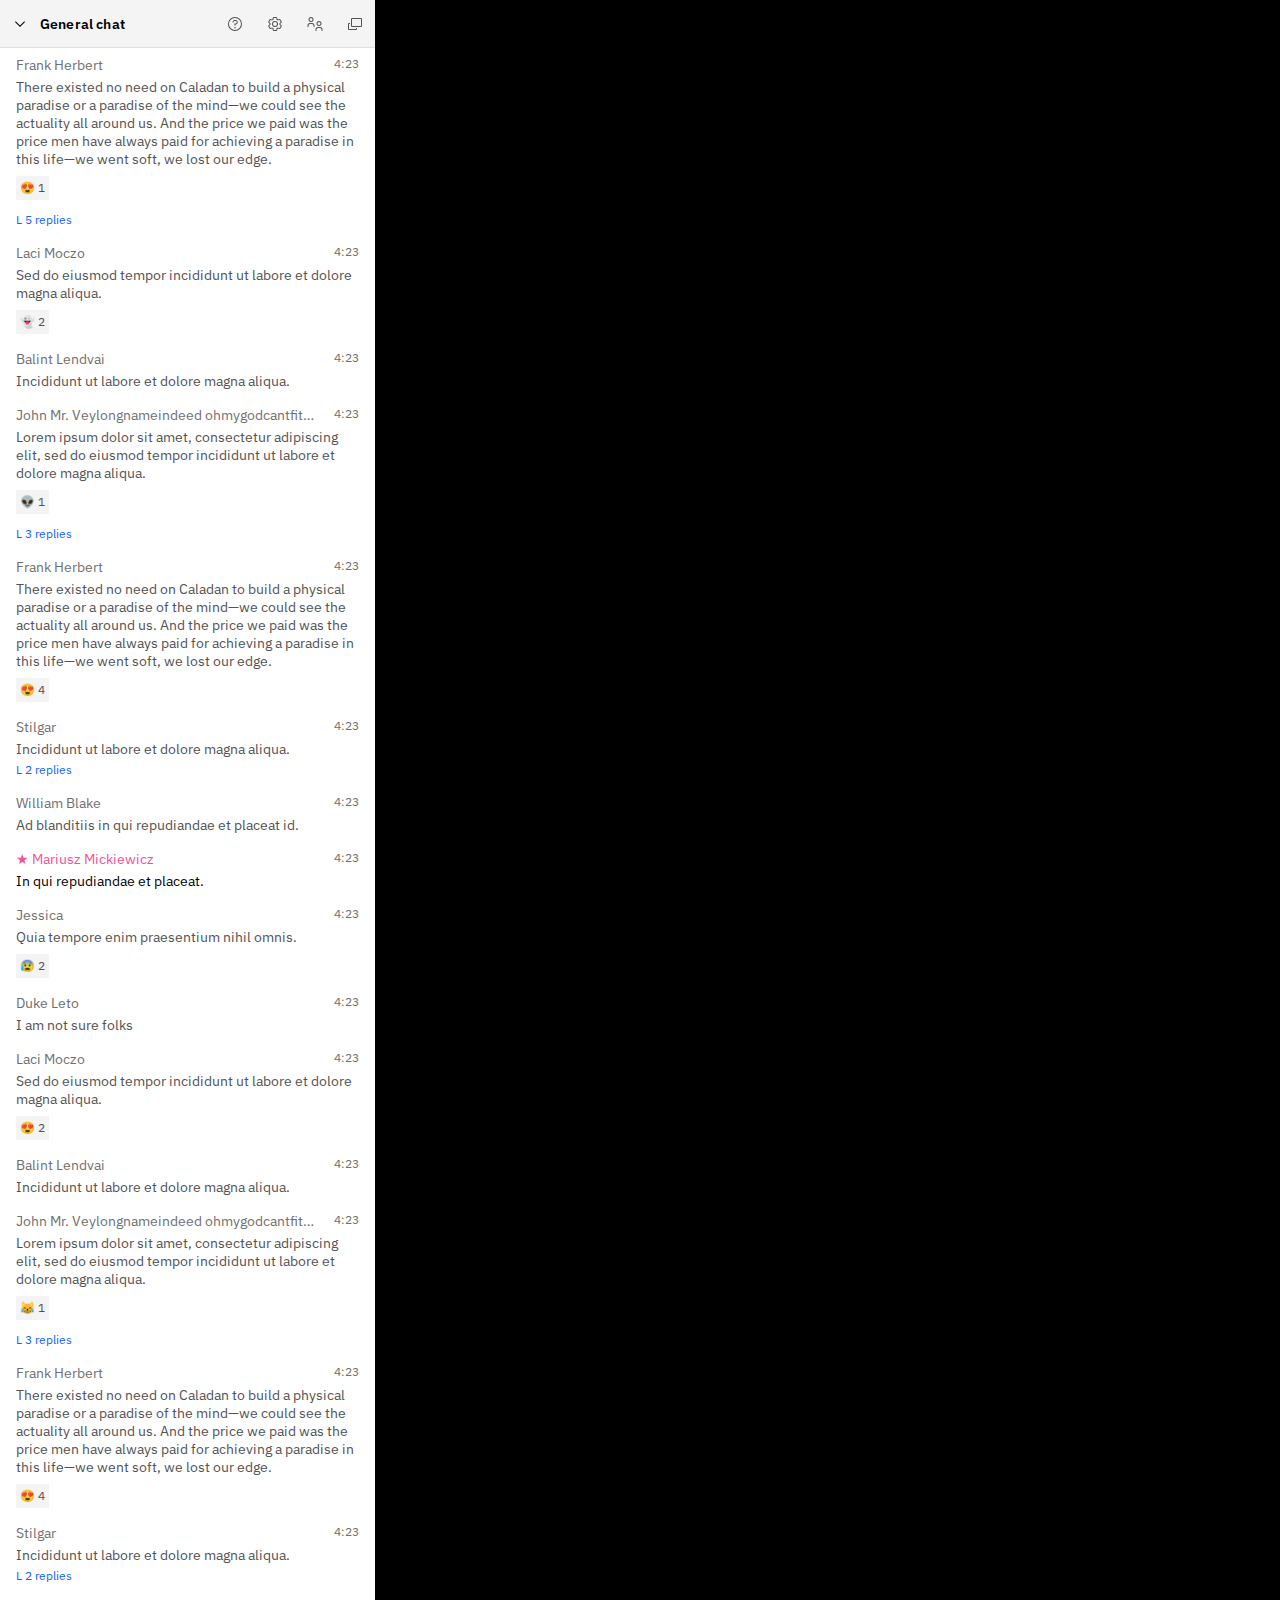
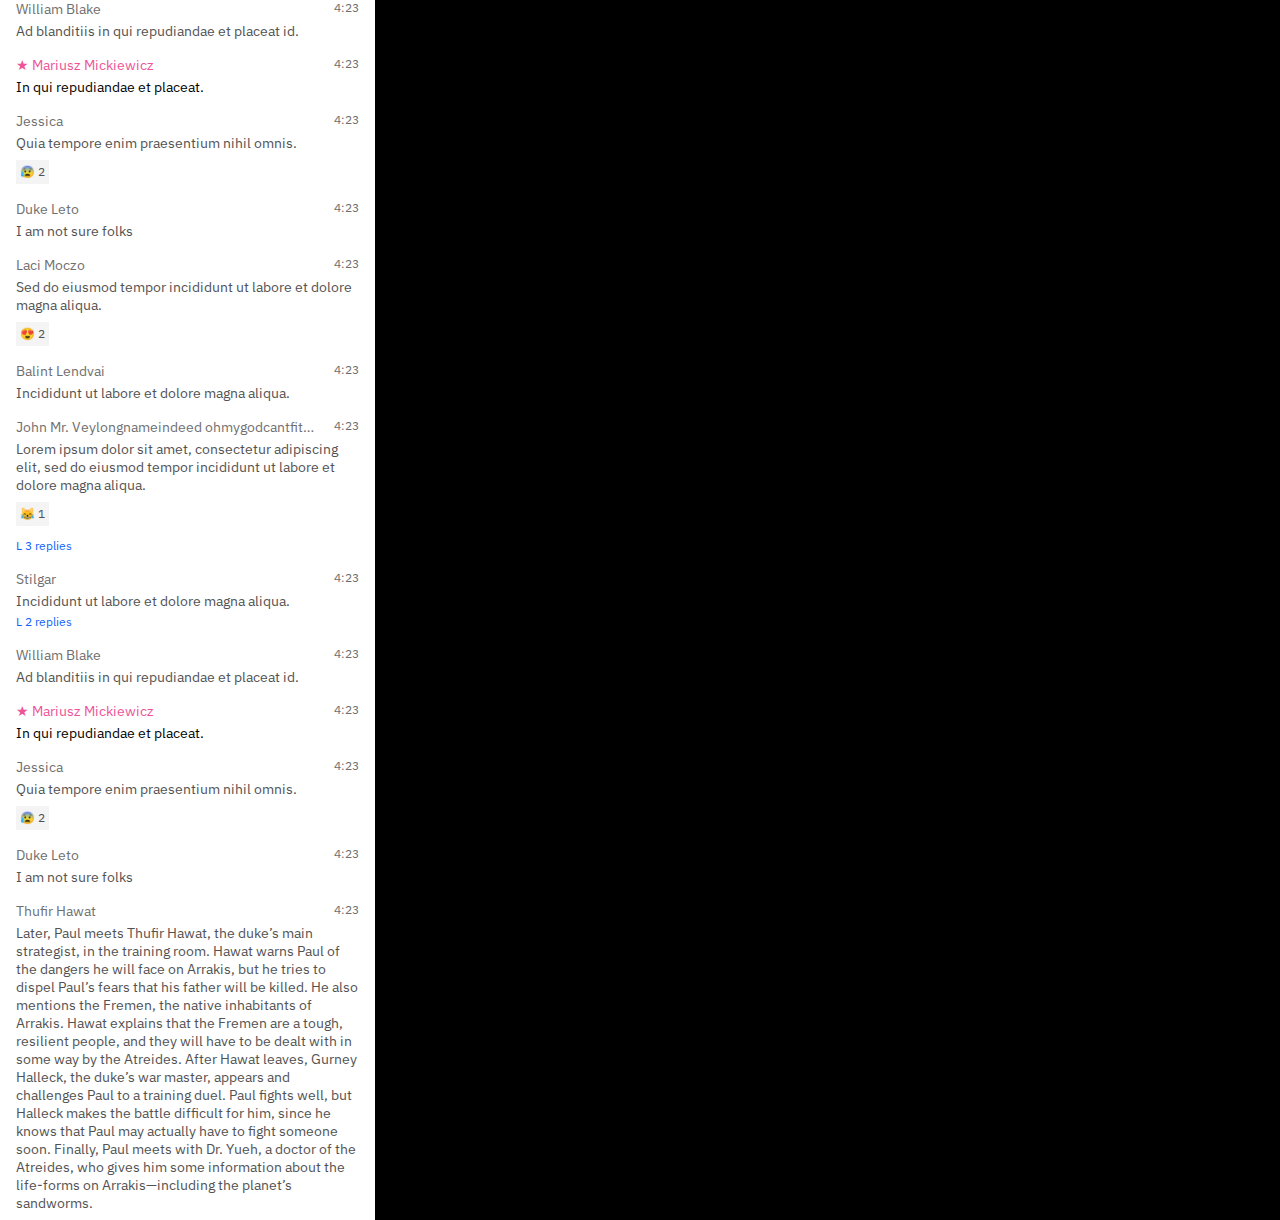
<file: index.html>
<!DOCTYPE html>
<html lang="en" dir="ltr">
<head>
  <meta charset="utf-8">
  <meta name="viewport" content="width=device-width, initial-scale=1.0">
  <link href="https://fonts.googleapis.com/css?family=IBM+Plex+Sans" rel="stylesheet">
  <link rel="stylesheet" href="styles.css" />
  <title>Chat</title>
</head>
<body>
  <div class="chat-container">
    <div id="chat-messages"></div>
    <div class="panels">
      <div id="mainmenu-header" tabindex="1">
        <div class="title-bar">
          <span class="icon-40 icon-chevron">
            <svg version="1.1" id="icon" xmlns="http://www.w3.org/2000/svg" xmlns:xlink="http://www.w3.org/1999/xlink" x="0px" y="0px"
            viewBox="0 0 32 32" style="enable-background:new 0 0 32 32;" xml:space="preserve">
            <polygon points="16,22 6,12 7.4,10.6 16,19.2 24.6,10.6 26,12 " class="icon-fill"/>
            <rect class="icon-transparent" width="32" height="32"/>
          </svg>
        </span>
        <span class="title title-special">General chat</span>
      </div>
      <div class="icon-support icon-40 icon-inter" tabindex="2" title="Technical support">
        <svg id="icon" xmlns="http://www.w3.org/2000/svg" viewBox="0 0 32 32">
          <path d="M16,2A14,14,0,1,0,30,16,14,14,0,0,0,16,2Zm0,26A12,12,0,1,1,28,16,12,12,0,0,1,16,28Z" class="icon-fill"/>
          <circle cx="16" cy="23.5" r="1.5" class="icon-fill"/>
          <path d="M17,8H15.5A4.49,4.49,0,0,0,11,12.5V13h2v-.5A2.5,2.5,0,0,1,15.5,10H17a2.5,2.5,0,0,1,0,5H15v4.5h2V17a4.5,4.5,0,0,0,0-9Z" class="icon-fill"/>
          <rect class="icon-transparent" width="32" height="32"/>
        </svg>
      </div>
      <div class="icon-settings icon-40 icon-inter" tabindex="3" title="Settings">
        <svg id="icon" xmlns="http://www.w3.org/2000/svg" viewBox="0 0 32 32">
          <path d="M27,16.76c0-.25,0-.5,0-.76s0-.51,0-.77l1.92-1.68A2,2,0,0,0,29.3,11L26.94,7a2,2,0,0,0-1.73-1,2,2,0,0,0-.64.1l-2.43.82a11.35,11.35,0,0,0-1.31-.75l-.51-2.52a2,2,0,0,0-2-1.61H13.64a2,2,0,0,0-2,1.61l-.51,2.52a11.48,11.48,0,0,0-1.32.75L7.43,6.06A2,2,0,0,0,6.79,6,2,2,0,0,0,5.06,7L2.7,11a2,2,0,0,0,.41,2.51L5,15.24c0,.25,0,.5,0,.76s0,.51,0,.77L3.11,18.45A2,2,0,0,0,2.7,21L5.06,25a2,2,0,0,0,1.73,1,2,2,0,0,0,.64-.1l2.43-.82a11.35,11.35,0,0,0,1.31.75l.51,2.52a2,2,0,0,0,2,1.61h4.72a2,2,0,0,0,2-1.61l.51-2.52a11.48,11.48,0,0,0,1.32-.75l2.42.82a2,2,0,0,0,.64.1,2,2,0,0,0,1.73-1L29.3,21a2,2,0,0,0-.41-2.51ZM25.21,24l-3.43-1.16a8.86,8.86,0,0,1-2.71,1.57L18.36,28H13.64l-.71-3.55a9.36,9.36,0,0,1-2.7-1.57L6.79,24,4.43,20l2.72-2.4a8.9,8.9,0,0,1,0-3.13L4.43,12,6.79,8l3.43,1.16a8.86,8.86,0,0,1,2.71-1.57L13.64,4h4.72l.71,3.55a9.36,9.36,0,0,1,2.7,1.57L25.21,8,27.57,12l-2.72,2.4a8.9,8.9,0,0,1,0,3.13L27.57,20Z" class="icon-fill"/>
          <path d="M16,22a6,6,0,1,1,6-6A5.94,5.94,0,0,1,16,22Zm0-10a3.91,3.91,0,0,0-4,4,3.91,3.91,0,0,0,4,4,3.91,3.91,0,0,0,4-4A3.91,3.91,0,0,0,16,12Z" class="icon-fill"/>
          <rect class="icon-transparent" width="32" height="32"/>
        </svg>
      </div>
      <div class="icon-people icon-40 icon-inter" tabindex="3" title="Viewers">
        <svg id="icon" xmlns="http://www.w3.org/2000/svg" viewBox="0 0 32 32">
          <path d="M31,30H29V27a3,3,0,0,0-3-3H22a3,3,0,0,0-3,3v3H17V27a5,5,0,0,1,5-5h4a5,5,0,0,1,5,5Z" class="icon-fill"/>
          <path d="M24,12a3,3,0,1,1-3,3,3,3,0,0,1,3-3m0-2a5,5,0,1,0,5,5A5,5,0,0,0,24,10Z" class="icon-fill"/>
          <path d="M15,22H13V19a3,3,0,0,0-3-3H6a3,3,0,0,0-3,3v3H1V19a5,5,0,0,1,5-5h4a5,5,0,0,1,5,5Z" class="icon-fill"/>
          <path d="M8,4A3,3,0,1,1,5,7,3,3,0,0,1,8,4M8,2a5,5,0,1,0,5,5A5,5,0,0,0,8,2Z" class="icon-fill"/>
          <rect class="icon-transparent" width="32" height="32"/>
        </svg>
      </div>
      <div class="icon-popout icon-40 icon-inter" tabindex="4" title="Pop chat out">
        <svg id="icon" xmlns="http://www.w3.org/2000/svg" width="32" height="32" viewBox="0 0 32 32">
          <path d="M28,4H10A2.0059,2.0059,0,0,0,8,6V20a2.0059,2.0059,0,0,0,2,2H28a2.0059,2.0059,0,0,0,2-2V6A2.0059,2.0059,0,0,0,28,4Zm0,16H10V6H28Z" class="icon-fill" />
          <path d="M18,26H4V16H6V14H4a2.0059,2.0059,0,0,0-2,2V26a2.0059,2.0059,0,0,0,2,2H18a2.0059,2.0059,0,0,0,2-2V24H18Z" class="icon-fill"/>
          <rect class="icon-transparent" width="32" height="32"/>
        </svg>
      </div>
    </div>
    <div id="mainmenu-container">
      <div class="overlay"></div>
      <ul id="mainmenu" class="mainmenu">
      </ul>
    </div>
    <div id="panel-people">
      <div id="panel-people-bar">
        <div class="title-bar">
          <span class="title">7 people</span><span class="current-chat-1"> in General chat</span></div>
          <span class="icon-48 icon-inter icon-people-close" tabindex="0">
            <svg id="icon" xmlns="http://www.w3.org/2000/svg" viewBox="0 0 32 32">
              <polygon class="icon-fill" points="24 9.4 22.6 8 16 14.6 9.4 8 8 9.4 14.6 16 8 22.6 9.4 24 16 17.4 22.6 24 24 22.6 17.4 16 24 9.4"/>
              <rect class="icon-transparent" width="32" height="32"/>
            </svg>
          </span>
        </div>
        <ul>
          <li>Nora Pekker <img src="images/overflow-menu--vertical.svg"/></li>
          <li>Emmy Elsner <img src="images/overflow-menu--vertical.svg"/></li>
          <li>Mark Gemesi <img src="images/overflow-menu--vertical.svg"/></li>
          <li>Zoltan Kollin <img src="images/overflow-menu--vertical.svg"/></li>
          <li>John Doe <img src="images/overflow-menu--vertical.svg"/></li>
          <li>Susan Smith <img src="images/overflow-menu--vertical.svg"/></li>
          <li>Anna Brown <img src="images/overflow-menu--vertical.svg"/></li>
        </ul>
      </div>
      <div id="panel-settings">
        <div id="panel-settings-bar">
          <div class="title-bar">
            <span class="title">Settings:</span><span class="current-chat-2">General chat</span></div>
            <span class="icon-48 icon-inter icon-settings-close" tabindex="0">
              <svg id="icon" xmlns="http://www.w3.org/2000/svg" viewBox="0 0 32 32">
                <polygon class="icon-fill" points="24 9.4 22.6 8 16 14.6 9.4 8 8 9.4 14.6 16 8 22.6 9.4 24 16 17.4 22.6 24 24 22.6 17.4 16 24 9.4"/>
                <rect class="icon-transparent" width="32" height="32"/>
              </svg>
            </span>
          </div>
          <ul>
            <li><p>Slow mode<br/><span>Users can't send more than1 message per 30s (no restriction for moderators)</span></p><div class="toggle"></div></li>
            <li><p>Pause chat<br/><span>Only moderators can send messages</span></p><div class="toggle"></div></li>
            <li><p>Clear chat</p></li>
          </ul>
        </div>

    </div>
  </div>
  <script language="javascript" src="data.js"></script>
</div>
</body>
</html>
</file>
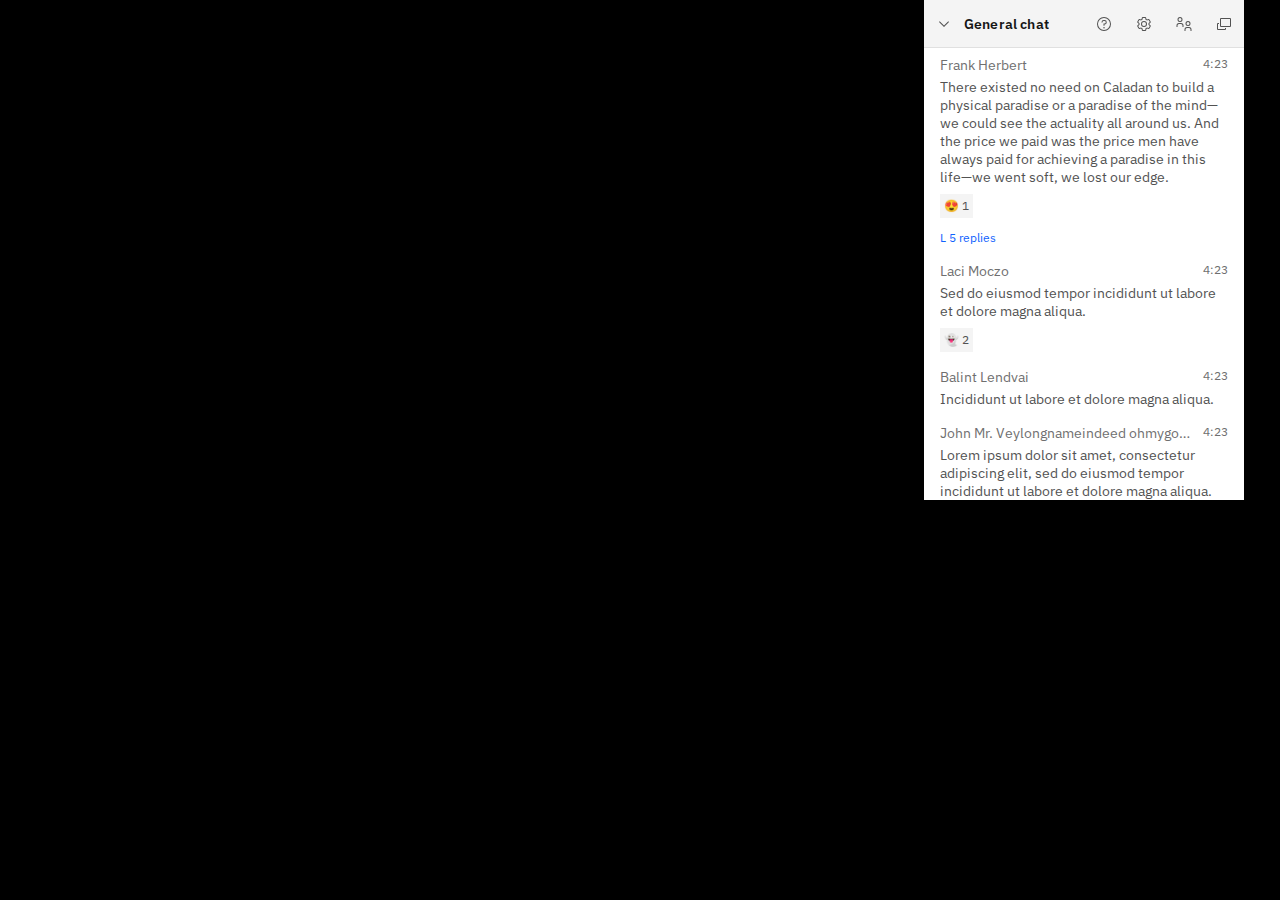
<file: ve.html>
<!DOCTYPE html>
<html lang="en" dir="ltr">
<head>
  <meta charset="utf-8">
  <meta name="viewport" content="width=device-width, initial-scale=1.0">
  <title>Chat</title>
  <style>

  body {
    background-color: #000;
    margin: 0;
    padding: 0;
  }

  #ichat {
    margin: 0;
    padding: 0;
    width: 320px;
    height: 500px;
    background-color: #161616;
    border: 0;
  }

  #ve {
    display: flex;
    width: 100%;
    height: 100%;
    justify-content: center;
    align-items: center;
  }
  </style>
</head>
<body>
  <div id="ve">
    <iframe id="ivideo" src="https://ustream.tv/embed/23641756?volume=0&autoplay=true&showtitle=false" style="border: 0;" webkitallowfullscreen allowfullscreen frameborder="no" width="888" height="500" referrerpolicy="no-referrer-when-downgrade"></iframe>
    <iframe id="ichat" src="index.html"></iframe>
  </div>
</body>
</html>
</file>
<file: styles.css>
:root {

  --menu-items: 5;
  --char_cell_spacing: 0px; /* For theming - this can be 0,2,6 (from the dashboard) */
  --opacity: 0; /* Change to between 0 or 0.2 to hide/show guides */
  --speed-mainmenu: 0.2s;
  --speed-people: 0.275s;
  --speed-overlay: 0.2s;

  --spacing-01: 2px;
  --spacing-02: 4px;
  --spacing-03: 8px;
  --spacing-04: 12px;
  --spacing-05: 16px;
  --spacing-06: 24px;

  --interactive-02: #393939;
  --ui-background: #ffffff;
  --ui-01: #f4f4f4;
  --ui-02: #ffffff;
  --ui-03: #e0e0e0;
  --ui-04: #8d8d8d;
  --text-01: #161616;
  --text-02: #525252;
  --text-05: #6f6f6f;
  --icon-01: #161616;
  --icon-02: #525252;
  --overlay: rgba(22, 22, 22, 0.5);
  --link-01: #0f62fe;
  --link-01-hover: #054ADA;
  --hover-ui: #e5e5e5;
  --hover-secondary: #4c4c4c;
  --hover-tailored: #f7f7f7;

  --active-ui: #c6c6c6;
  --focus: #0f62fe;

  --blue-40: #78A9FF;
  --max: #000;
  --admin: #EE5396;
  --white: #fff;
  --black: #000;
}


@media screen and (prefers-color-scheme: dark) {
  :root {
    --interactive-02: #6F6F6F;
    --ui-background: #161616;
    --ui-01: #262626;
    --ui-02: #393939;
    --ui-03: #393939;
    --ui-04: #6f6f6f;
    --text-01: #f4f4f4;
    --text-02: #C6C6C6;
    --text-05: #8D8D8D;
    --icon-01: #f4f4f4;
    --icon-02: #C6C6C6;
    --overlay: rgba(22, 22, 22, 0.7);
    --link-01: #78a9ff;
    --hover-ui: #353535;
    --hover-secondary: #606060;
    --link-01-hover: #A6C8FF;
    --hover-tailored: #191919;

    --active-ui: #525252;
    --focus: #ffffff;

    --max: #fff;
    --admin: #FF7EB6;

  }
}


body {
  -webkit-font-smoothing: antialiased;
  -moz-osx-font-smoothing: grayscale;
  position: relative;
  font-family: 'IBM Plex Sans';
  margin: 0;
  padding: 0;
  background-color: #000;
}

:focus {
  outline: 0;
  /* Defined separately */
}

.chat-container {
  position: relative;
  /* overflow: hidden; */
  margin: 0;
  padding: 0;
  max-width: 375px;
  height: 100vh;
  background-color: var(--ui-background);
}
.panels {
  z-index: 100;
  position: fixed;
  overflow: hidden;
  margin: 0;
  padding: 0;
  width: 100%;
  height: 100vh;
  max-width: 375px;
}

#chat-messages {
  position: absolute;
  width: 100%;
  height: 100%;
  z-index: 1;
  margin-top: 48px;
  background-color: var(--ui-background);
}

.chat_cell {
  overflow: hidden;
  position: relative;
  /* display: inline-block; */
  clear: both;
  box-sizing: border-box;
  margin: 0 0 var(--char_cell_spacing) 0;
  padding: 0;
  width: 100%;
  padding: var(--spacing-03) var(--spacing-05) 0;
  color: var(--text-01);
  background-color: var(--ui-background);
}

.chat_cell:hover {
  /* just for test */
  /* background-color: var(--ui-01); */
}

.chat_cell_message {
}

.chat_name {
  float: left;
  font-size: 14px;
  line-height: 18px;
  font-weight: 400;
  color: var(--text-05);
  width: 87%;
  white-space: nowrap;
  overflow: hidden;
  text-overflow: ellipsis;
}

.chat_time {
  float: right;
  font-size: 12px;
  line-height: 16px;
  color: var(--text-05);
}

.chat_message {
  display: block;
  clear: both;
  margin: 0;
  padding: var(--spacing-02) 0 var(--spacing-03) 0;
  color: var(--text-02);
  font-size: 14px;
  line-height: 18px;
  font-weight: 400;
  background-color: rgba(255, 255, 0, var(--opacity));
  /* border: 1px var(--guide-color) solid; */
}

.admin .chat_name {
  color: var(--admin);
}

.admin .chat_name:before {
  content: '★ ';
}

.admin .chat_message {
  color: var(--max);
}

.chat_reactions {
  display: block;
  width: 100%;
  list-style-type: none;
  margin: 0;
  padding: 0;
  min-height: 40px;
  background-color: rgba(0, 255, 0, var(--opacity));
  /* border: 1px var(--guide-color) solid; */
}

.chat_reaction {
  user-select: none;
  float: left;
  padding: var(--spacing-02);
  margin: var(--spacing-03) var(--spacing-03) var(--spacing-03) 0;
  background-color: var(--ui-01);
  font-size: 12px;
  font-weight: 400;
  line-height: 16px;
  color: var(--text-02);
}

.chat_reaction:hover {
  cursor: pointer;
  background-color: var(--hover-ui);
  color: var(--text-01);
}

.chat_reaction_icon:hover {
  font-size: 1.5 ;
}

.chat_reply {
  display: block;
  clear: both;
  padding: var(--spacing-02) 0 var(--spacing-03);
  font-size: 12px;
  font-weight: 400;
  line-height: 16px;
  color: var(--link-01);
  background-color: rgba(0, 0, 255, var(--opacity));
  /* border: 1px var(--guide-color) solid; */
}

.chat_reply:hover {
  cursor: pointer;
  color: var(--link-01-hover);
}

.chat_cell_message + .chat_reply,
.chat_cell_message + .chat_reactions {
  margin-top: -8px;
}
.chat_reactions + .chat_reply {
  margin-top: -4px;
}


/* Message overflow menu */

.icon-overflow {
  z-index: 2;
  opacity: 0;
  display: block;
  width: 40px;
  height: 40px;
  position: absolute;
  top: 8px;
  right : 0;
  transform: translateX(40px);
  transition: all 0.15s;
}

.icon-overflow span {
  display:block;
  width: 40px;
  height: 40px;
  background-color: var(--interactive-02);
  display: flex;
  justify-content:center;
}

.icon-overflow img {
  width: 20px;
  height: 20px;
}

.chat_cell:hover {
  background-color: var(--hover-tailored);
  cursor: pointer;
}

.chat_cell:hover .icon-overflow:hover {
  cursor: pointer;
  transform: translateX(0px);
}

.chat_cell:hover .icon-overflow span:hover {
  background-color: var(--hover-secondary);
}

.chat_cell:hover .icon-overflow {
  transform: translateX(0px);
  opacity: 1;
}

#mainmenu-header {
  position: fixed;
  box-sizing: border-box;
  z-index: 10;
  width: 100%;
  max-width: 375px;
  min-width: 0;
  height: 48px;
  top: 0;
  left: 0;
  display: flex;
  flex-wrap: nowrap;
  align-items: center;
  justify-content: space-between;
  background-color: var(--ui-01);
  border-bottom: 1px solid var(--ui-03);
  transition: background-color 0.15s;
}

#mainmenu-header:hover {
  cursor: pointer;
}

#mainmenu-header:hover .title {
  color: var(--max);
}

#mainmenu-header:focus-visible {
box-shadow: inset 0 0 0 2px var(--focus);
}


.title-bar {
  flex-grow: 2;
  display: flex;
  align-items: center;
  min-width: 0;
}

.title {
  font-size: 14px;
  font-weight: 600;
  color: var(--text-01);
  letter-spacing: 0.16px;
  line-height: 18px;
  overflow: hidden;
  white-space: nowrap;
  text-overflow: ellipsis;
}

.current-chat-1,
.current-chat-2 {
  font-size: 14px;
  font-weight: 400;
  letter-spacing: 0.16px;
  line-height: 18px;
  color: var(--text-02);
  padding-left: 4px;
}


.title-bar:hover .icon-chevron .icon-fill {
  fill: var(--max);
}

.icon-40,
.icon-48 {
  display: flex;
  align-items: center;
  justify-content: center;
  width: 40px;
  min-width: 40px;
  height: 48px;
  transition: all 0.1s;
}

.icon-48 {
  width: 48px;
  min-width: 48px;
  height: 48px;
}

.icon-40 svg,
.icon-48 svg {
  width: 16px;
  height: 16px;
}

.icon-fill {
  fill: var(--icon-02);
}

.icon-transparent {
  fill: transparent;
}

.icon-inter {
  box-sizing: border-box;
}

.icon-inter:hover {
  cursor: pointer;
  background-color: var(--hover-ui);
}

.icon-inter:active {
  background-color: var(--active-ui);
}

.icon-inter:focus-visible {
  border: 2px solid var(--focus);
}

.icon-inter:hover .icon-fill {
  fill: var(--max);
}

.technical .icon-support {
  display: none;
}

#mainmenu-container {
  position: absolute;
  top: 0;
  left: 0;
  z-index: 5;
  display: block;
  width: 100%;
  height: 100%;
  opacity: 1;
}

#mainmenu {
  position: fixed;
  left: 0;
  top: calc(48px + (-6 * 40px));
  /* calc(-4 * 48px); */
  margin: 0;
  padding: 0;
  width: 100%;
  display: flex;
  flex-wrap: wrap;
  max-width: 375px;
  align-content: flex-start;
  list-style-type: none;
  background-color: var(--ui-01);
  transition: top var(--speed-mainmenu) ease-in;
  /* transition: top 2.4s cubic-bezier(0.250, 0.460, 0.450, 0.940); */
}

#mainmenu li {
  padding: 0 16px 0 12px;;
  display: flex;
  align-items: center;
  flex-basis: 100%;
  height: 40px;
}

#mainmenu li:hover {
  cursor: pointer;
  background-color: var(--hover-ui);
}

#mainmenu li:active {
  background-color: var(--active-ui);
}

#mainmenu li:focus-visible {
  box-shadow: inset 0 0 0 2px var(--focus);
}


#mainmenu li:hover .menu-title {
  color: var(--text-01);
}

#mainmenu li .menu-title {
  font-size: 14px;
  color: var(--text-02);
  letter-spacing: 0.16px;
  line-height: 18px;
}

#mainmenu li .menu-icon {
  width: 16px;
  height: 16px;
  margin-right: 12px;
}

#mainmenu li .menu-icon .icon-fill {
  fill: var(--ui-04);
}

#mainmenu li:hover .menu-icon .icon-fill {
  fill: var(--icon-01);
}

.overlay {
  opacity: 0;
  display: block;
  width: 100%;
  height: 100%;
  background-color: var(--overlay);
  transition: all var(--speed-overlay) ease-in-out;
}

.mainmenu-open #mainmenu {
  top: 48px;
  opacity: 1;
  transition: top var(--speed-mainmenu) ease-out;
}

.mainmenu-open .icon-chevron {
  transform: rotate(180deg);
}

.mainmenu-open #mainmenu-container {
  height: 100%;
}

.mainmenu-open .overlay {
  opacity: 1;
}


/* PANEL PEOPLE */

#panel-settings,
#panel-people {
  display: block;
  position: absolute;
  top: 0;
  left: 375px;
  z-index: 25;
  width: 100%;
  height: 2000px; /* cheating */
  background-color: var(--ui-01);
  box-shadow: none;
  transition: all var(--speed-people) ease-in;
}

.settings-open #panel-settings,
.people-open #panel-people {
  left: 0;
  transition: all var(--speed-people) ease-out;
  box-shadow: -24px 0 24px 0 rgba(22, 22, 22, 0.1);
}

#panel-settings-bar,
#panel-people-bar {
  box-sizing: border-box;
  z-index: 10;
  width: 100%;
  max-width: 375px;
  height: 48px;
  top: 0;
  left: 0;
  display: flex;
  flex-wrap: nowrap;
  align-items: center;
  justify-content: space-between;
  background-color: var(--ui-01);
  border-bottom: 1px solid var(--ui-03);
  transition: background-color 0.2s;
}

#panel-settings-bar .title,
#panel-people-bar .title {
  padding-left: 16px;
}

#panel-people ul {
  list-style-type: none;
  margin: 8px 0 0 0;
  padding: 0;
}

#panel-people li {
  display: flex;
  justify-content: space-between;
  align-items: center;
  padding: 7px 16px;
  font-size: 14px;
  color: var(--text-02);
  letter-spacing: 0.16px;
  line-height: 18px;
}

#panel-people li:hover {
  cursor: pointer;
  color: var(--text-01);
  background-color: var(--hover-ui);
}

#panel-people li:active {
  cursor: pointer;
  color: var(--text-01);
  background-color: var(--active-ui);
}

#panel-people li img {
  display: none;
  width: 16px;
  height: 16px;
}

#panel-people li:hover img {
  display: block;
}


/* PANEL SETTINGS */

#panel-settings ul {
  list-style-type: none;
  margin: 8px 0 0 0;
  padding: 0;
}

#panel-settings li {
  display: flex;
  justify-content: space-between;
  align-items: top;
  padding: 8px 16px 16px 16px;
  font-size: 14px;
  color: var(--text-01);
  letter-spacing: 0.16px;
  line-height: 18px;
}

#panel-settings ul span {
  font-size: 12px;
  color: var(--text-02);
  letter-spacing: 0.32px;
  line-height: 16px;
}

#panel-settings li .toggle {
  display: block;
  min-width: 32px;
  height: 16px;
  background: url('images/toggle-off.svg');
  margin-top: 2px;
}

#panel-settings li .toggle:hover {
  cursor: pointer;
}
#panel-settings li .toggle.switch {
  background: url('images/toggle-on.svg');
}

p {
  margin: 0;
  padding: 0;
}
</file>
